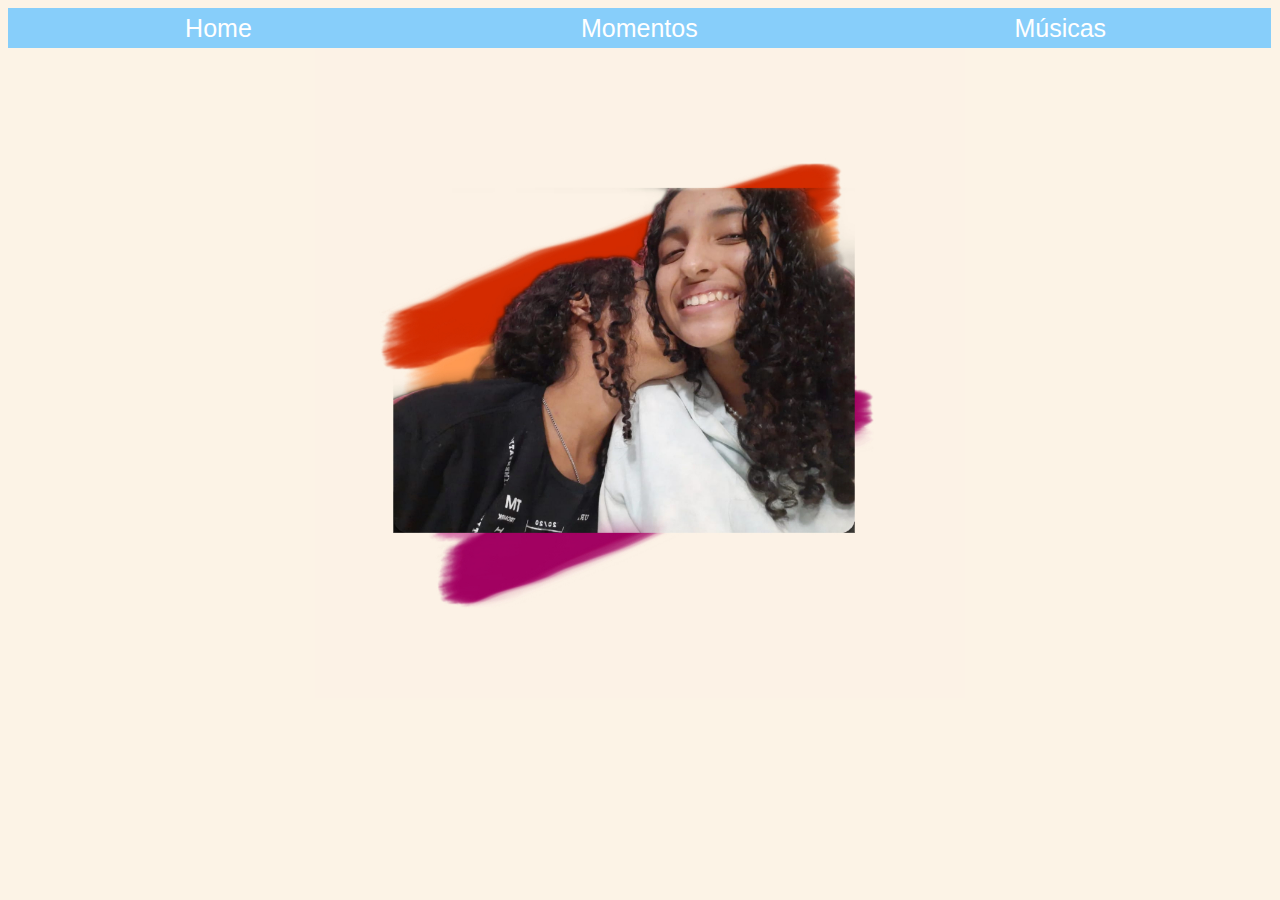
<file: index.html>
<html> <!doctype html>
	<head>
		<title>Últimas Românticas</title>
		<meta charset="utf-8">
		<link rel="icon" type="image/jpg" href=icones/coracao.png>
		<link rel="stylesheet" type="text/css" href="style.css">
	</head>
	<body>
			<nav class="menu">
				<ul>
					<a href="index.html"><li>Home</li></a>
					<a href="momentos.html"><li>Momentos</li></a>
					<a href="musicas.html"><li>Músicas</li></a>
					<!-- <a href="presentes.html"><li>Presentes</li></a>
					<a href="ela.html"><li>Ela</li></a>
					<a href="dedicatoria.html"><li> Dedicatória</li></a> -->
				</ul>
			</nav>	
			
			<center><img src="imagens/nos.jpg"  width="650" height="650"></center>
		 <!-- <center> <img src="fotos/bem-vinda.png" width="300" height="250"> </center>
		  <center> <img src="fotos/retro.png" width="300" height="300"> </center> 
		<hr color="#FFC0CB">
			<h5><center>Beatriz Pultrini 2023 - ©Todos os direitos reservados</center></h5> -->
	</body>
</html>
</file>
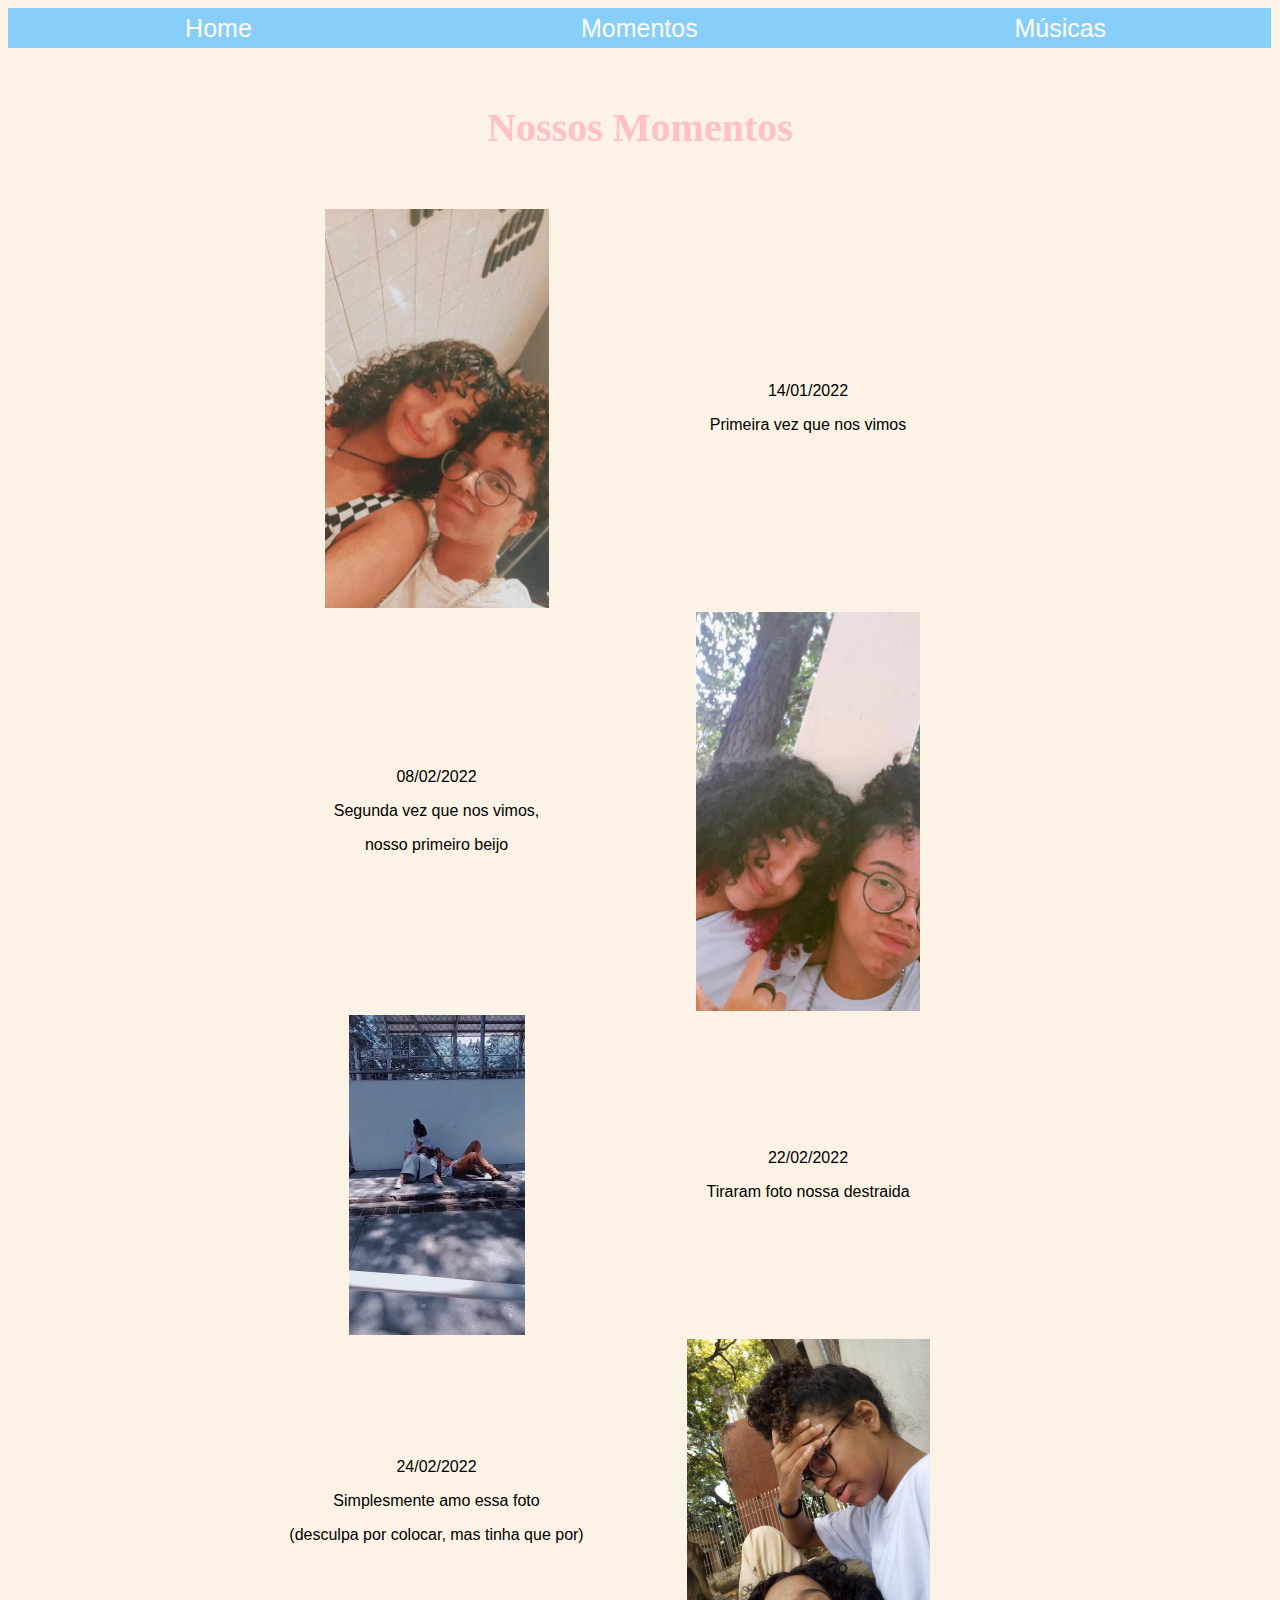
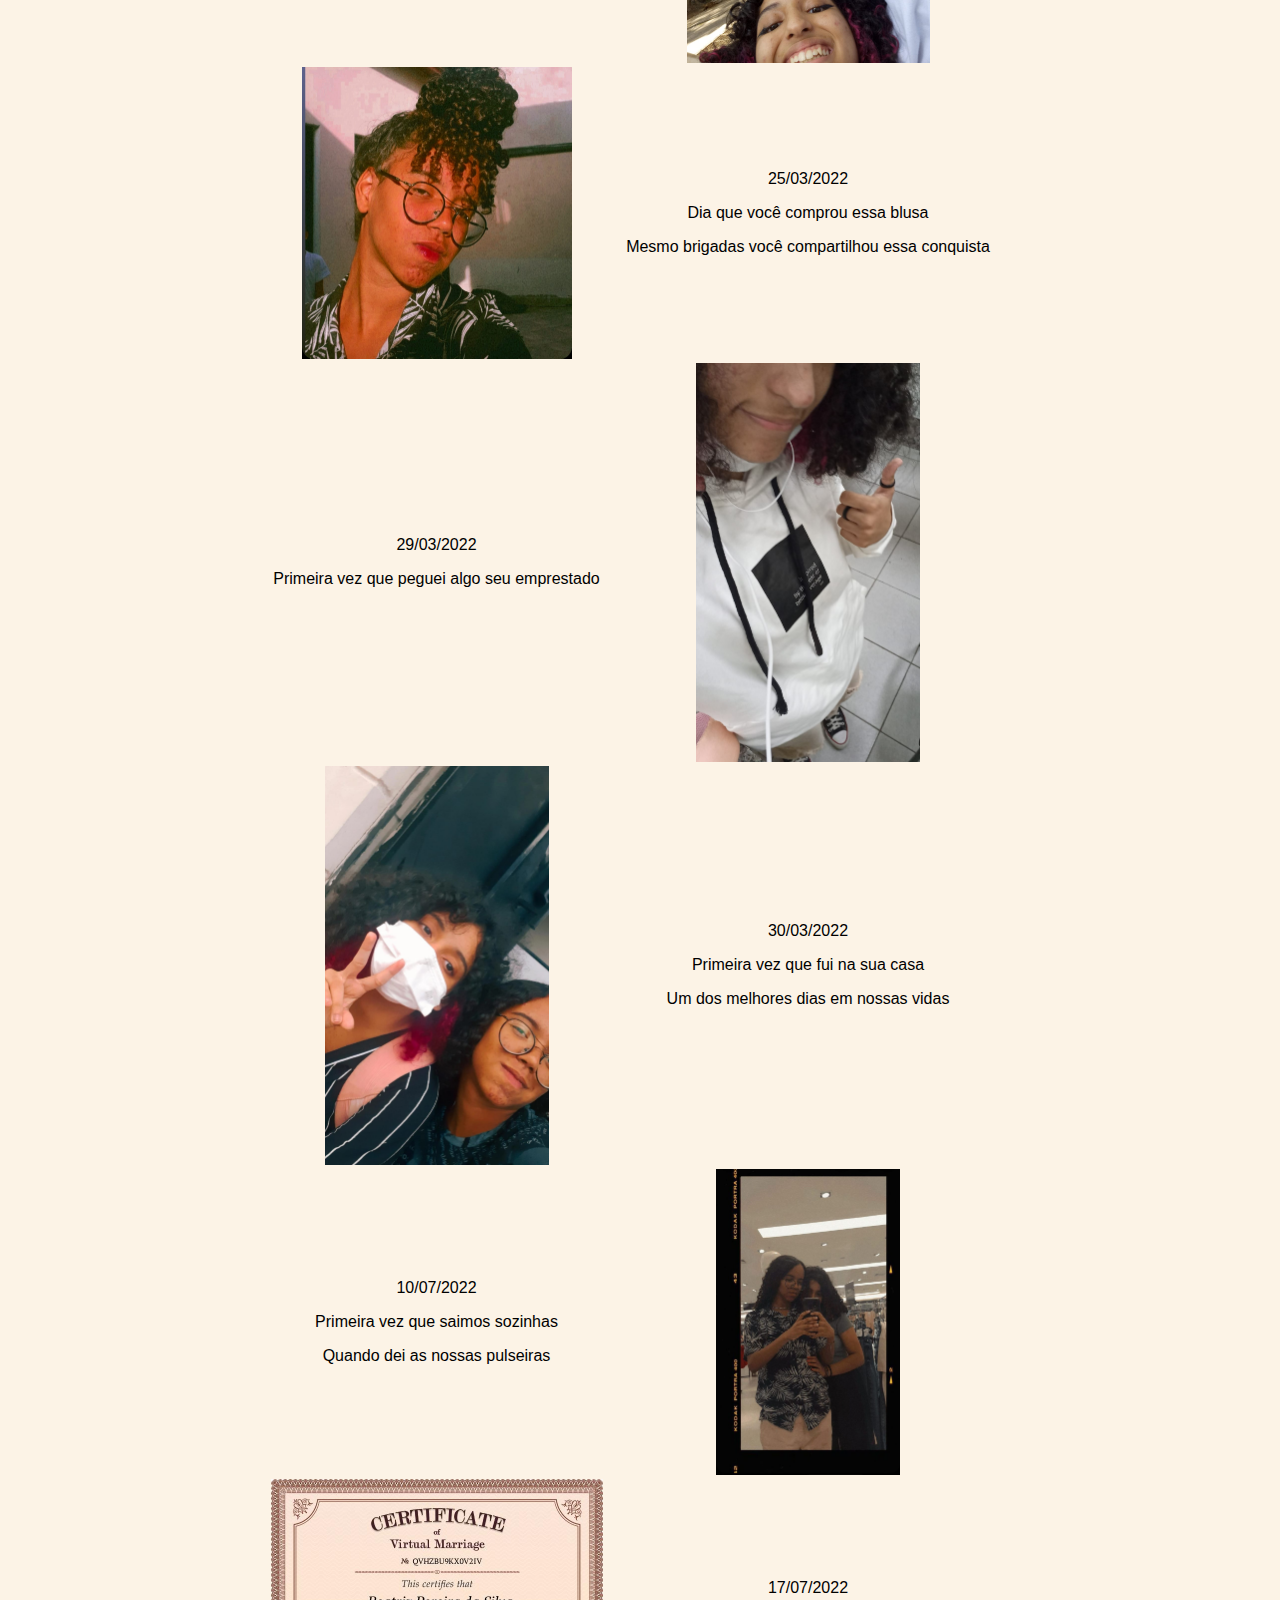
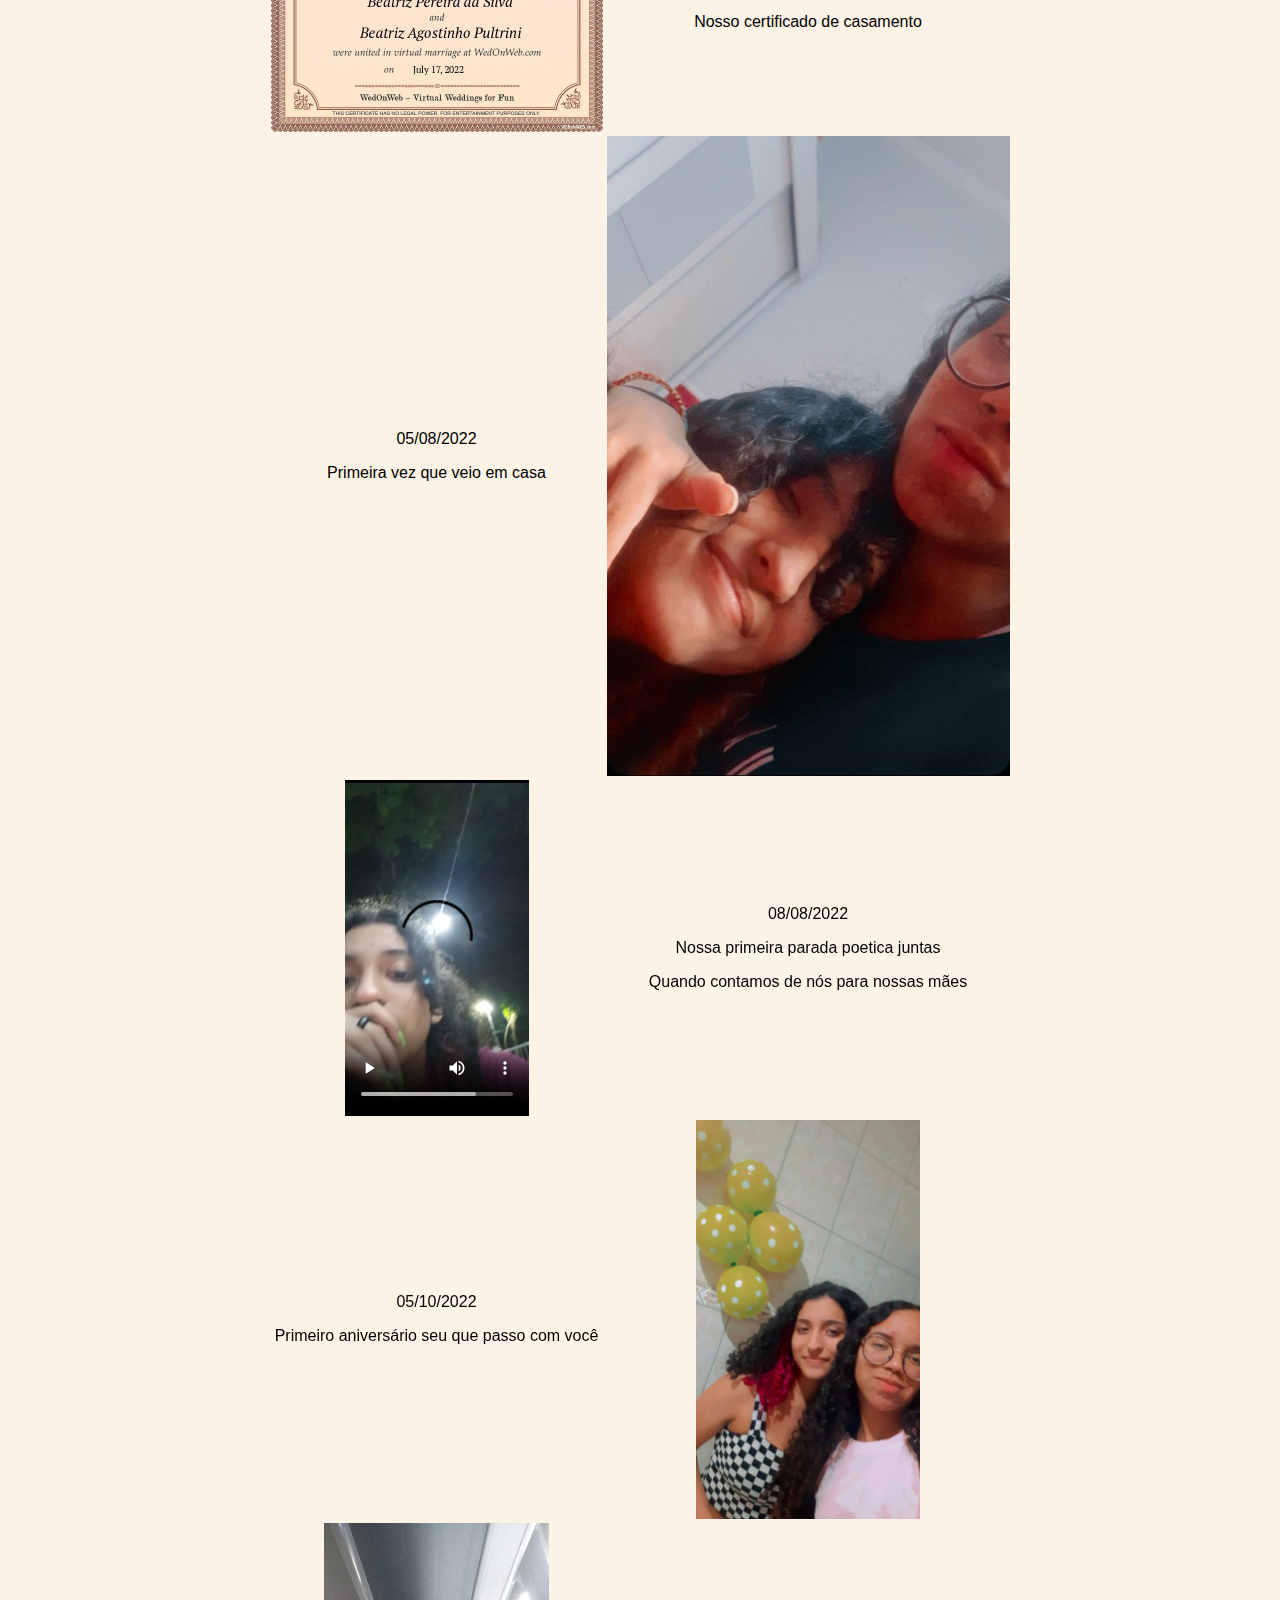
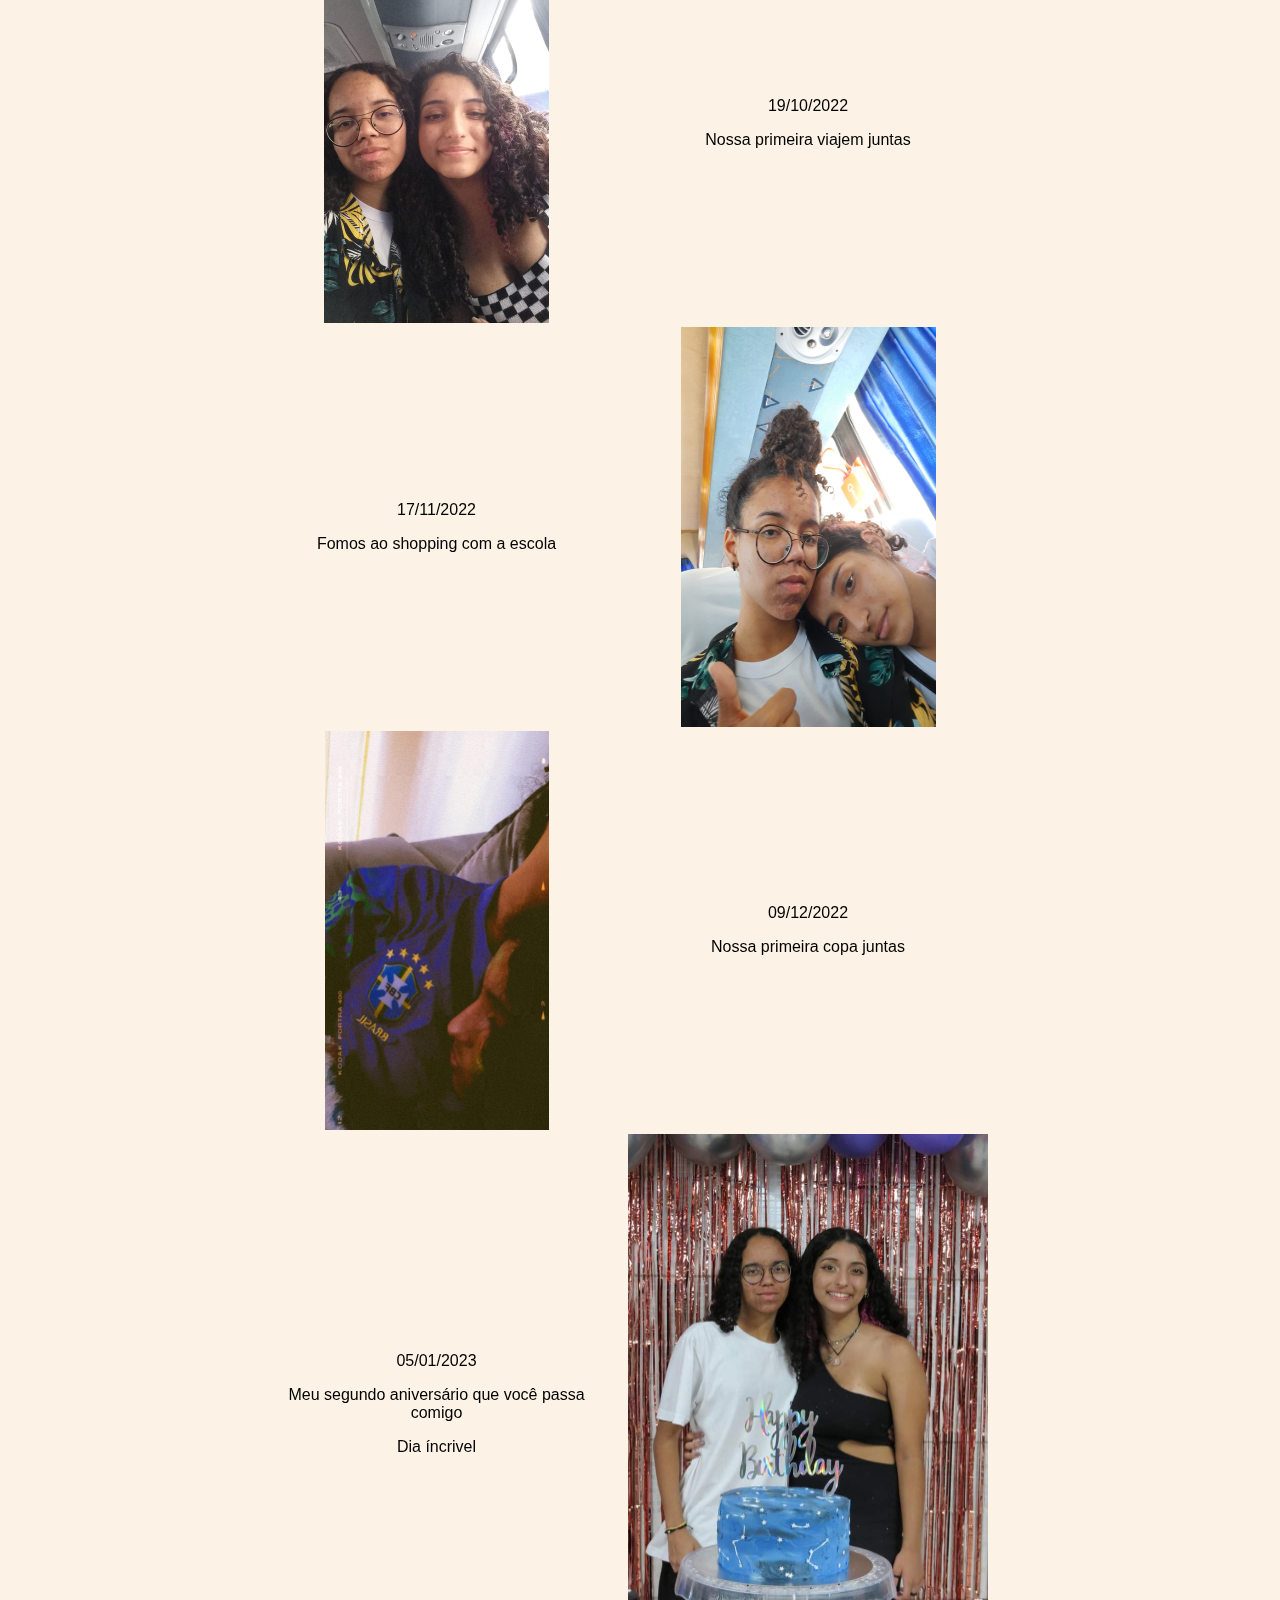
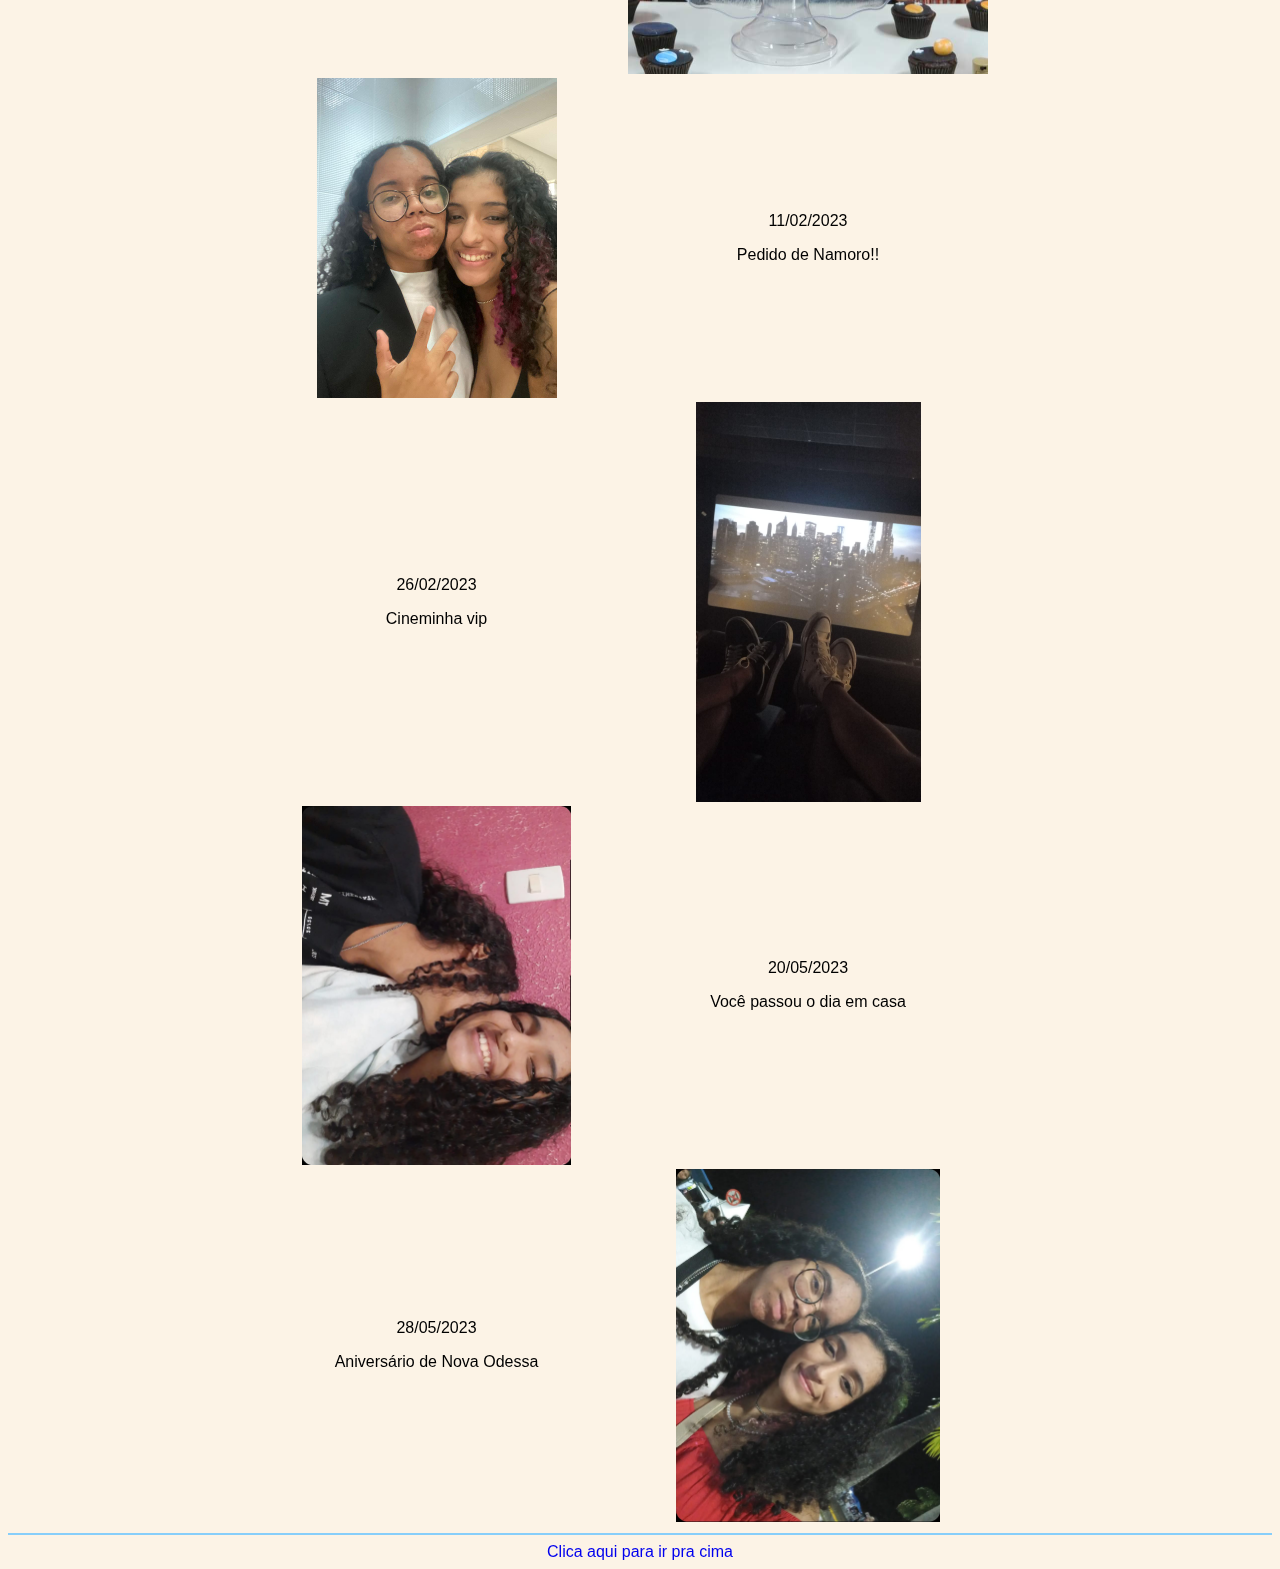
<file: momentos.html>
<html> <!doctype html>
	<head>
		<title>Momentos</title>
		<meta charset="utf-8">
		<link rel="icon" type="image/jpg" href=icones/momentos.png>
		<link rel="stylesheet" type="text/css" href="style.css">
	</head>
	<body>
			<nav class="menu">
				<ul>
					<a href="index.html"><li>Home</li></a>
					<a href="momentos.html"><li>Momentos</li></a>
					<a href="musicas.html"><li>Músicas</li></a>
					<!-- <a href="presentes.html"><li>Presentes</li></a>
					<a href="ela.html"><li>Ela</li></a>
					<a href="dedicatoria.html"><li> Dedicatória</li></a> -->
				</ul>
			</nav>	
			
			<table border="0" align="center" width="600" height="300" bgcolor="#fcf3e6">
			<tr>
				<th colspan="2"><h1>Nossos Momentos</h1></th>
			</tr>
			
			<tr> 
				<td bgcolor="#fcf3e6"><center><img src="momentos/14012022.jpg" width="224,75" height="399,75"></a></center></td>
				<td bgcolor="#fcf3e6"><center><p>14/01/2022</p>
											  <p>Primeira vez que nos vimos</p></center></td>
			</tr>
			
			<tr> 
				<td bgcolor="#fcf3e6"><center><p>08/02/2022</p>
												<p>Segunda vez que nos vimos,</p>
												<p>nosso primeiro beijo</p></center></td>
				<td bgcolor="#fcf3e6"><center><img src="momentos/08022022.jpg" width="224,75" height="399,75"></a></center></td>
			</tr>
			
			<tr> 
				<td bgcolor="#fcf3e6"><center><img src="momentos/22022022.jpg" width="176" height="320"></a></center></td>
				<td bgcolor="#fcf3e6"><center><p>22/02/2022</p>
												<p>Tiraram foto nossa destraida</p></center></td>
			</tr>
			
			<tr> 
				<td bgcolor="#fcf3e6"><center><p>24/02/2022</p>
												<p>Simplesmente amo essa foto</p> 
												<p>(desculpa por colocar, mas tinha que por)</p></center></td>
				<td bgcolor="#fcf3e6"><center><img src="momentos/24022022.jpg" width="243" height="324"></a></center></td>
			</tr>
			
			<tr> 
				<td bgcolor="#fcf3e6"><center><img src="momentos/25032022.jpg" width="270" height="292,25"></a></center></td>
				<td bgcolor="#fcf3e6"><center><p>25/03/2022</p>
												<p>Dia que você comprou essa blusa</p>
												<p>Mesmo brigadas você compartilhou essa conquista</p></center></td>
			</tr>
			
			<tr> 
				<td bgcolor="#fcf3e6"><center><p>29/03/2022</p>
												<p>Primeira vez que peguei algo seu emprestado</p></center></td>
				<td bgcolor="#fcf3e6"><center><img src="momentos/29032022.jpg" width="224,75" height="399,75"></a></center></td>
			</tr>
			
			<tr> 
				<td bgcolor="#fcf3e6"><center><img src="momentos/30032022-2.jpg" width="224,75" height="399,75"></a></center></td>
				<td bgcolor="#fcf3e6"><center><p>30/03/2022</p>
												<p>Primeira vez que fui na sua casa</p>
												<p>Um dos melhores dias em nossas vidas</p></center></td>
			</tr>
			
			<tr> 
				<td bgcolor="#fcf3e6"><center><p>10/07/2022</p>
												<p>Primeira vez que saimos sozinhas</p>
												<p>Quando dei as nossas pulseiras</p></center></td>
				<td bgcolor="#fcf3e6"><center><img src="momentos/10072022.jpg" width="184,5" height="306,5"></a></center></td>
			</tr>
			
			<tr> 
				<td bgcolor="#fcf3e6"><center><img src="momentos/17072022.jpg" width="332" height="253"></a></center></td>
				<td bgcolor="#fcf3e6"><center><p>17/07/2022</p>
												<p>Nosso certificado de casamento</p></center></td>
			</tr>
			
			<tr> 
				<td bgcolor="#fcf3e6"><center><p>05/08/2022</p>
												<p>Primeira vez que veio em casa</p></center></td>
				<td bgcolor="#fcf3e6"><center><img src="momentos/05082022.jpg" width="403,5" height="640"></a></center></td>
			</tr>
			
			<tr> 
				<td bgcolor="#fcf3e6"><center>
				<video controls width="184" height="336" autoplay loop>
				<source src="momentos/08082022-2.mp4" type="video/mp4"> </video></a></center></td>
				<td bgcolor="#fcf3e6"><center><p>08/08/2022</p>
												<p>Nossa primeira parada poetica juntas</p>
												<p>Quando contamos de nós para nossas mães</p></center></td>
			</tr>
			
			<tr> 
				<td bgcolor="#fcf3e6"><center><p>05/10/2022</p>
												<p>Primeiro aniversário seu que passo com você</p></center></td>
				<td bgcolor="#fcf3e6"><center><img src="momentos/05102022.jpg" width="224,75" height="399,75"></a></center></td>
			</tr>
			
			<tr> 
				<td bgcolor="#fcf3e6"><center><img src="momentos/19102022.jpg" width="225" height="400"></a></center></td>
				<td bgcolor="#fcf3e6"><center><p>19/10/2022</p>
												<p>Nossa primeira viajem juntas</p></center></td>
			</tr>
			
			<tr> 
				<td bgcolor="#fcf3e6"><center><p>17/11/2022</p>
												<p>Fomos ao shopping com a escola</p></center></td>
				<td bgcolor="#fcf3e6"><center><img src="momentos/17112022.jpg" width="255" height="400"></a></center></td>
			</tr>
			
			<tr> 
				<td bgcolor="#fcf3e6"><center><img src="momentos/09122022-3.jpg" width="224,75" height="399,75"></a></center></td>
				<td bgcolor="#fcf3e6"><center><p>09/12/2022</p>
												<p>Nossa primeira copa juntas</p></center></td>
			</tr>
			
			<tr> 
				<td bgcolor="#fcf3e6"><center><p>05/01/2023</p>
												<p>Meu segundo aniversário que você passa comigo</p>
												<p>Dia íncrivel</p></center></td>
				<td bgcolor="#fcf3e6"><center><img src="momentos/05012023.jpg" width="360" height="540,5"></a></center></td>
			</tr>
			
			<tr> 
				<td bgcolor="#fcf3e6"><center><img src="momentos/11022023.jpg" width="240" height="320"></a></center></td>
				<td bgcolor="#fcf3e6"><center><p>11/02/2023</p>
												<p>Pedido de Namoro!!</p></center></td>
			</tr>
			
			<tr> 
				<td bgcolor="#fcf3e6"><center><p>26/02/2023</p>
												<p>Cineminha vip</p></center></td>
				<td bgcolor="#fcf3e6"><center><img src="momentos/26022023.jpg" width="225" height="400"></a></center></td>
			</tr>
			
			<tr> 
				<td bgcolor="#fcf3e6"><center><img src="momentos/20052023.jpg" width="269,25" height="359,75"></a></center></td>
				<td bgcolor="#fcf3e6"><center><p>20/05/2023</p>
												<p>Você passou o dia em casa</p></center></td>
			</tr>
			
			<tr> 
				<td bgcolor="#fcf3e6"><center><p>28/05/2023</p>
												<p>Aniversário de Nova Odessa</p></center></td>
				<td bgcolor="#fcf3e6"><center><img src="momentos/28052023.jpg" width="264" height="353,25"></a></center></td>
			</tr>
			
		</table>
		
		
		<hr color="#87CEFA">
			<div img align="center"> <a href="#">Clica aqui para ir pra cima</a> </div>
	</body>
</html>
</file>
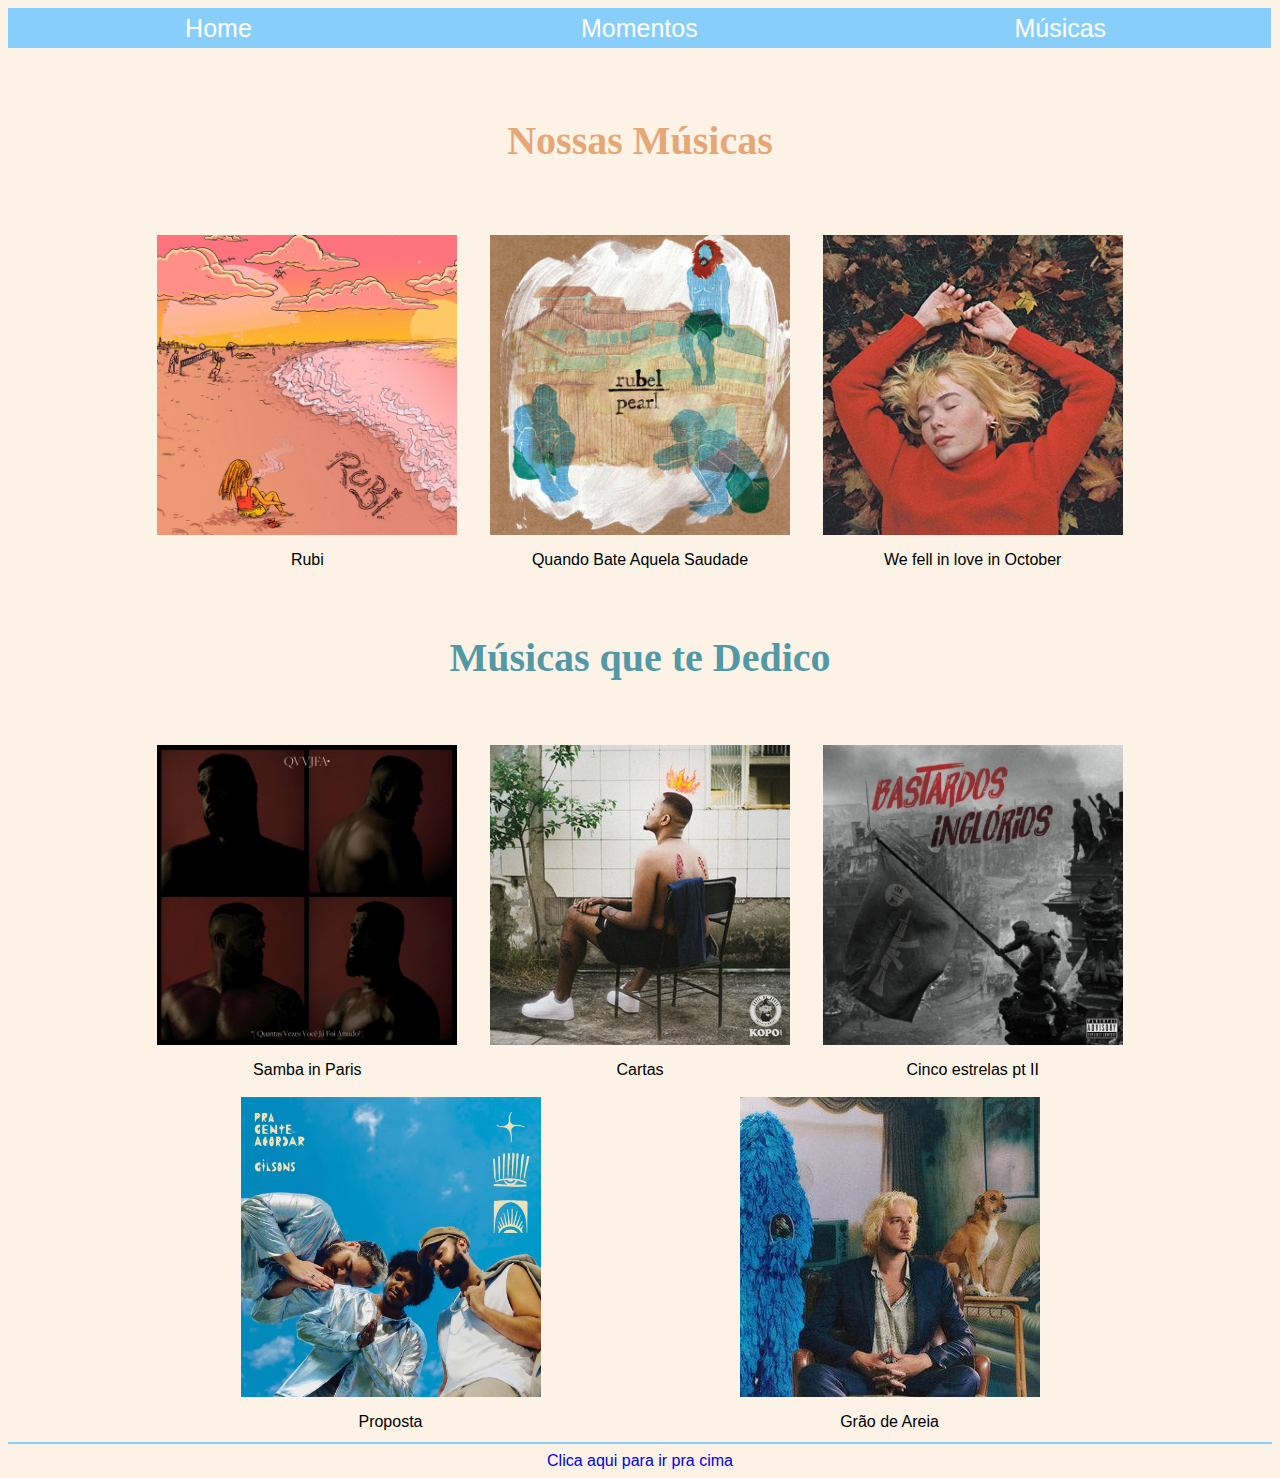
<file: musicas.html>
<html> <!doctype html>
	<head>
		<title>Músicas</title>
		<meta charset="utf-8">
		<link rel="icon" type="image/jpg" href=icones/musicas.png>
		<link rel="stylesheet" type="text/css" href="style.css">
	</head>
	<body>
		<nav class="menu">
			<ul>
				<a href="index.html"><li>Home</li></a>
				<a href="momentos.html"><li>Momentos</li></a>
				<a href="musicas.html"><li>Músicas</li></a>
				<!-- <a href="presentes.html"><li>Presentes</li></a>
				<a href="ela.html"><li>Ela</li></a>
				<a href="dedicatoria.html"><li> Dedicatória</li></a> -->
			</ul>
		</nav>	
		
		<table border="0" align="center" width="1000" height="300" bgcolor="#fcf3e6">
			<tr>
				<th colspan="3"><h3>Nossas Músicas</h3></th>
			</tr>
			<tr> 
				<td bgcolor="#fcf3e6"><center><a href="https://www.youtube.com/watch?v=CZyCDQ0BMxM">
				<img src="imagens/rubi.png" width="300" height="300"></a><p>Rubi</p></center></td>
				
				<td bgcolor="#fcf3e6"><center><a href="https://www.youtube.com/watch?v=lFxXFq2zWOo">
				<img src="imagens/quandobateaquelasaudade.png"  width="300" height="300"></a><p>Quando Bate Aquela Saudade</p></center></td>
				
				<td bgcolor="#fcf3e6"><center><a href="https://www.youtube.com/watch?v=iggmiF7DNoM">
				<img src="imagens/wefellinloveinoctober.png"  width="300" height="300"></a><p>We fell in love in October</p></center></td>
			</tr>
		</table>
			
		<table border="0" align="center" width="1000" height="300" bgcolor="#fcf3e6">
			<tr>
				<th colspan="3"><h2>Músicas que te Dedico</h2></th>
			</tr>
			<tr> 
				<td bgcolor="#fcf3e6"><center><a href="https://www.youtube.com/watch?v=4iKtTmnHojU">
				<img src="imagens/sambainparis.png" width="300" height="300"></a><p>Samba in Paris</p></center></td>
				
				<td bgcolor="#fcf3e6"><center><a href="https://www.youtube.com/watch?v=_lw1luJhuGA">
				<img src="imagens/cartas.png"  width="300" height="300"></a><p>Cartas</p></center></td>
				
				<td bgcolor="#fcf3e6"><center><a href="https://www.youtube.com/watch?v=zGE3FfrFUzw">
				<img src="imagens/cincoestrelas.png"  width="300" height="300"></a><p>Cinco estrelas pt II</p></center></td>
			</tr>
		</table>
			
		<table border="0" align="center" width="1000" height="300" bgcolor="#fcf3e6">
		
			<tr><td></tr></tr>
			<tr><td></tr></tr>
			<tr><td></tr></tr>
		
			<tr> 
				<td bgcolor="#fcf3e6"><center><a href="https://www.youtube.com/watch?v=SBHRuqIaBjw">
				<img src="imagens/proposta.png" width="300" height="300"></a><p>Proposta</p></center></td>
				
				<td bgcolor="#fcf3e6"><center><a href="https://www.youtube.com/watch?v=3_o8JhPWvUs">
				<img src="imagens/graodeareia.png"  width="300" height="300"></a><p>Grão de Areia</p></center></td>
			</tr>
		</table>
		
		<hr color="#87CEFA">
			<div img align="center"> <a href="#">Clica aqui para ir pra cima</a> </div>
	</body>
</html>
</file>
<file: style.css>
/* Estilizando menu e sub-menus*/
/*{
     margin:0px;
     padding:0px;
}*/

body{
	background-color:#fcf3e6;
	font-family: Arial;
	list-style: none;
	text-decoration: none;
}

    .menu ul li{
	  background-color:#87CEFA;
	  color: white;
	  float: left;
	  width: 33.3%; /* largura*/  /* 16.6%*/
	  height: 40px; /* altura  */
	  display: inline-block; 
	  text-align:center;
	  line-height: 40px;/*centraliza o texto na vertical*/
	  font-size: 25px;
	  position:relative;
	  }
	  .menu ul li:hover{
	      background-color:#00BFFF;
	   }
	   .menu ul{
	    padding:0px;
		}
		.menu ul ul{
		display: none;
		}
		
h1{			
	line-height: 100px;
	font-size: 40px;
	color:pink;
	display: inline-block; 
	font-family:'Broadway';
	
}

h2{			
	line-height: 100px;
	font-size: 40px;
	color:#5398a5;
	display: inline-block; 
	font-family:'Broadway';
	
}

h3{			
	line-height: 100px;
	font-size: 40px;
	color:#e6a776;
	display: inline-block; 
	font-family:'Broadway';
	
}

a{
	text-decoration: none;
}

textarea{
	resize: none;
}
/*
p{
	text-align: justify;
	text-indent: 35px;
}

h5{
	font-family: 'Courier new';
	color: pink;
	text-align: center;
	margin-top: 5px;
}
*/
</file>
